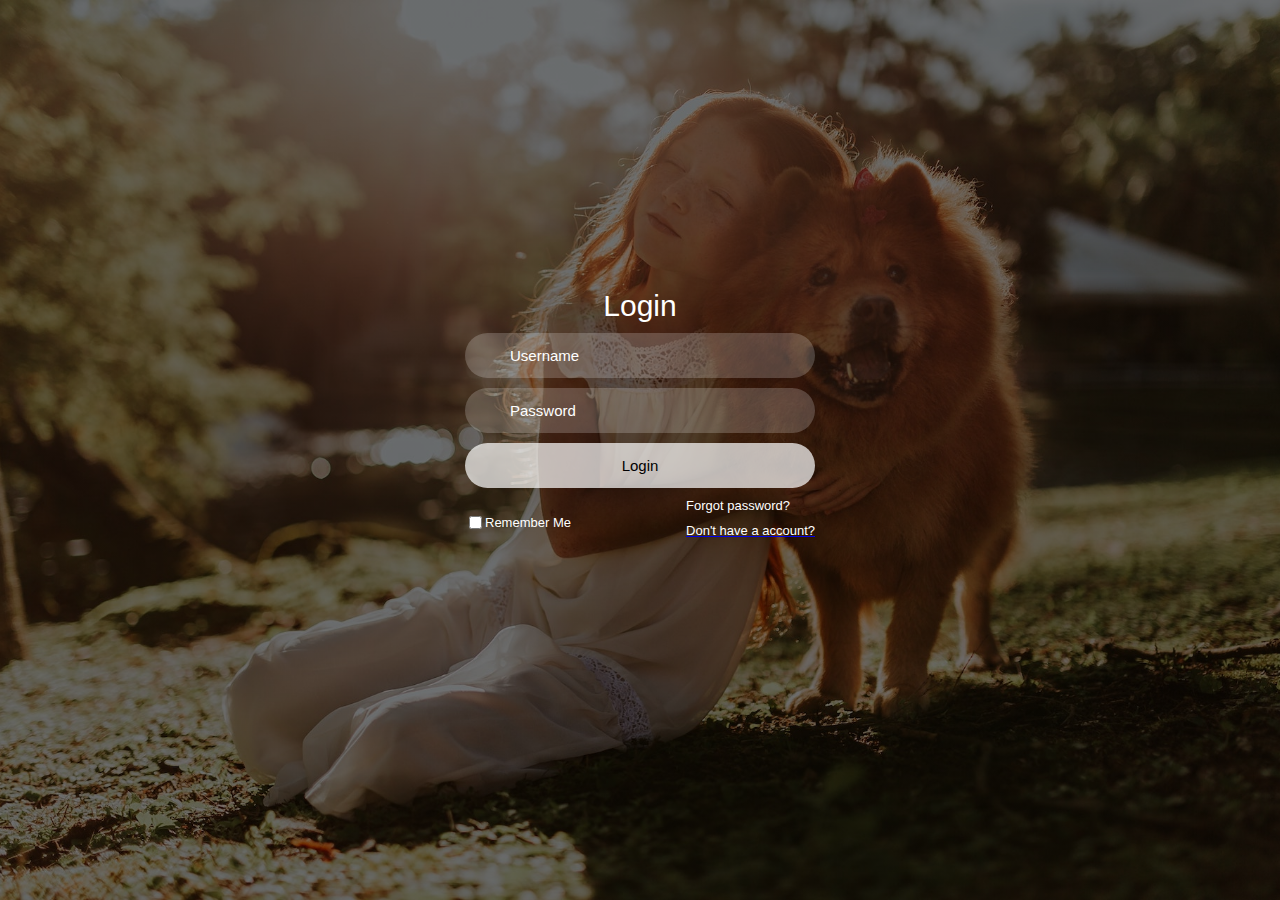
<file: Login.html>
<!DOCTYPE html>
<html lang="en">

<head>
  <meta charset="UTF-8">
  <meta http-equiv="X-UA-Compatible" content="IE=edge">
  <meta name="viewport" content="width=device-width, initial-scale=1.0">
  <link rel="stylesheet" href="./css/Loginstyle.css">
  <title>Login</title>
</head>

<body>
  <div class="box">
    <div class="container">
      <div class="top">
        <header>Login</header>
      </div>
      <form action="Index.html" method="post">
        <div class="input-field">
          <input type="text" class="input" placeholder="Username" name="username"
            pattern="[a-zA-Z0-9._%+-]+@[a-zA-Z0-9.-]+\.[a-zA-Z]{2,}"
            title="Please enter a valid username in the format: username@domain.com" required>
          <i class='bx bx-user'></i>
        </div>
        <div class="input-field">
          <input type="password" class="input" placeholder="Password" name="password"
            pattern="^(?=.*[A-Za-z])(?=.*\d)[A-Za-z\d]{8,}$"
            title="Minimum eight characters, at least one letter and one number" required>
          <i class='bx bx-lock-alt'></i>
        </div>
        <div class="input-field">
          <input type="submit" class="submit" value="Login">
        </div>
      </form>
      <div class="two-col">
        <div class="one">
          <input type="checkbox" id="remember">
          <label for="remember">Remember Me</label>
        </div>
        <div class="two">
          <label><a href="#">Forgot password?</a></label>
          <a href="Signup.html"><span>Don't have a account?</span></a>
        </div>
      </div>
    </div>
  </div>
</body>

</html>
</file>
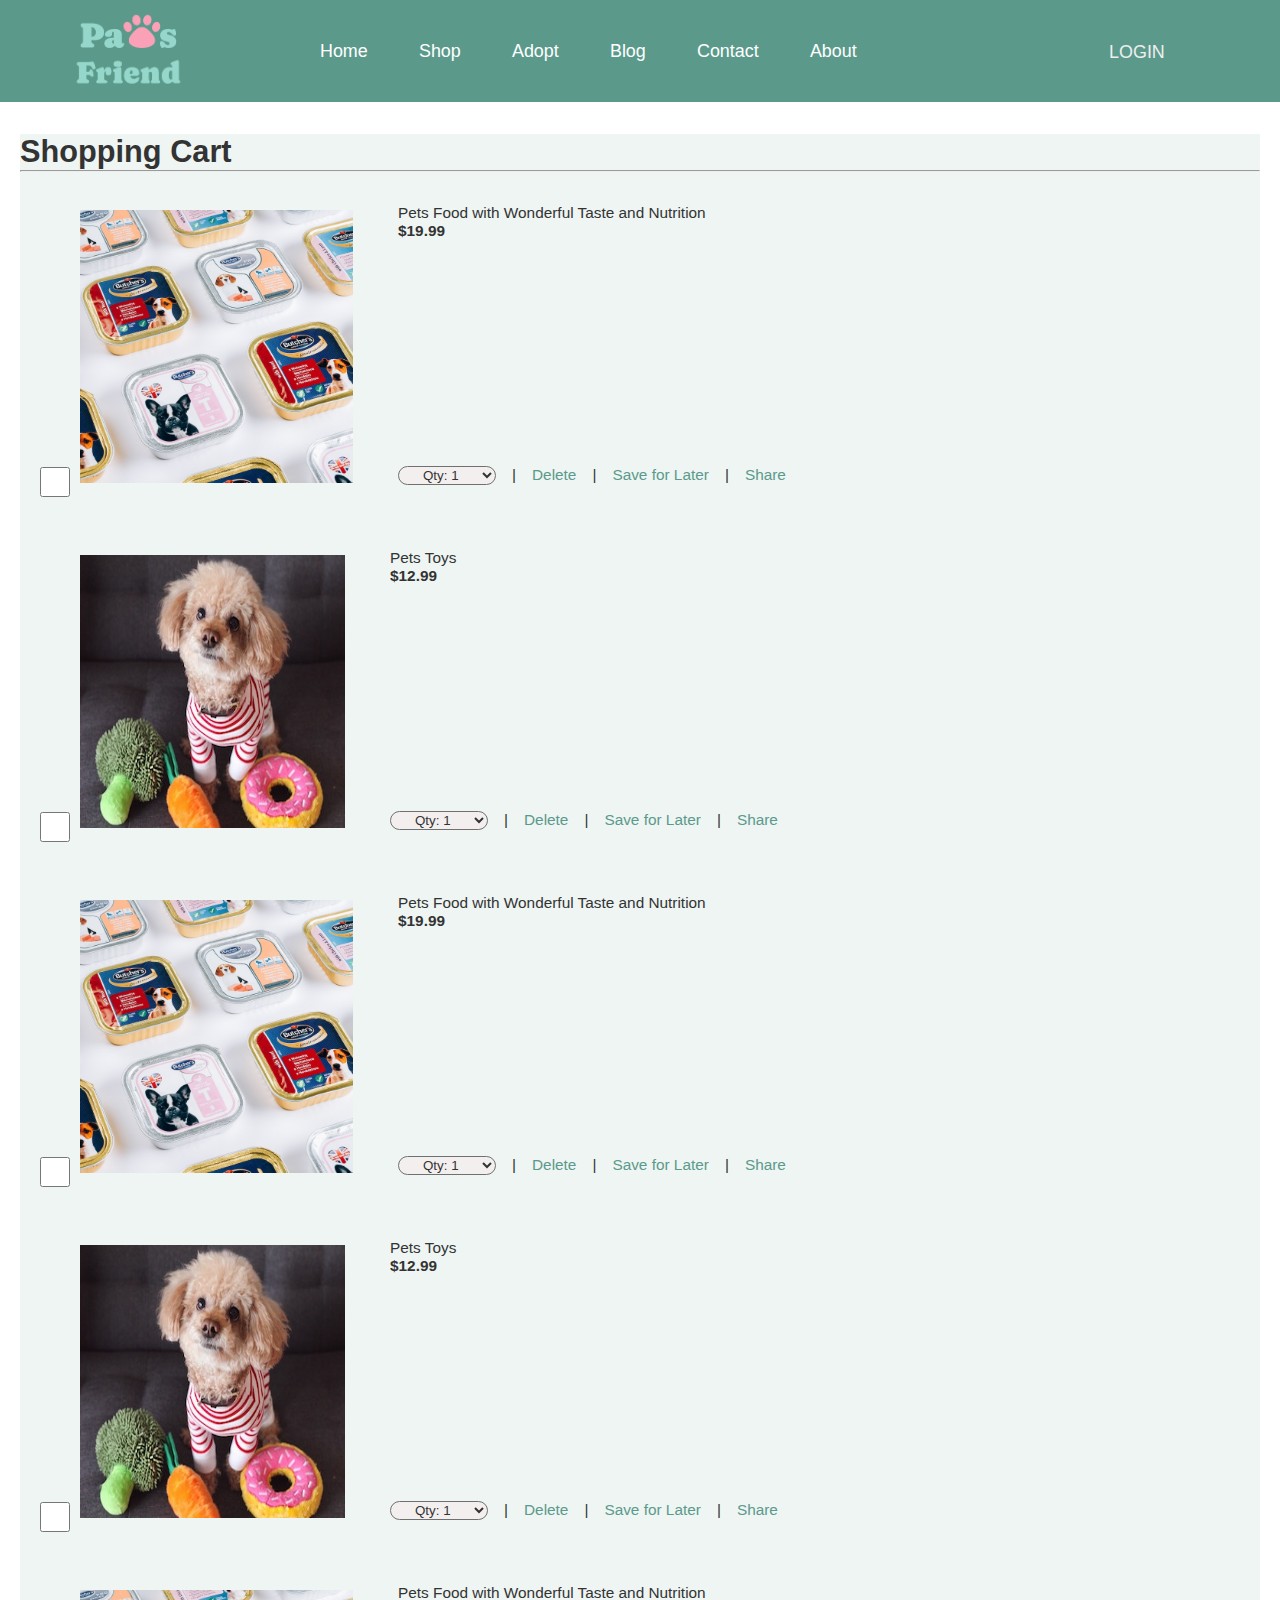
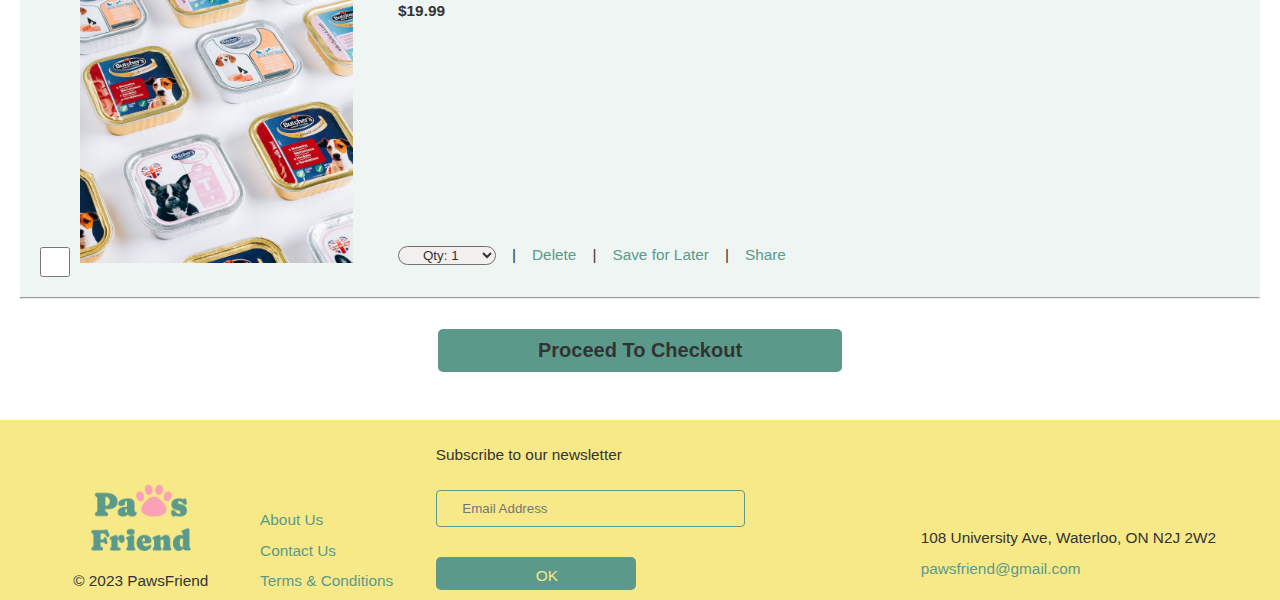
<file: Shopping cart.html>
<!DOCTYPE html>
<html lang="en">

<head>
  <meta charset="UTF-8" />
  <meta name="viewport" content="width=device-width, initial-scale=1.0" />
  <link rel="stylesheet" href="./css/cart.css" />
  <link rel="stylesheet" href="./css/index.css">
  <link rel="stylesheet" href="./css/common.css">
  <title>Shopping cart</title>
  <link rel="shortcut icon" href="./images/logo.png" type="image/x-icon">
</head>

<body>
  <!-- header section start -->
  <header class="header">
    <div class="nav main-w">
      <div class="logo">
        <h1>
          <a href="./index.html" title="PawsFriend">PawsFriend</a>
        </h1>
      </div>

      <!-- nav section start -->
      <nav class="nav-items">
        <ul>
          <li><a href="./index.html">Home</a></li>
          <li class="dropdown">
            <a href="./shop.html" class="dropbtn">Shop</a>
            <div class="drop-content">
              <a href="./shop.html">All</a>
              <a href="./shop.html">Food</a>
              <a href="./shop.html">Accessories</a>
              <a href="./shop.html">Deals</a>
              <a href="./shop.html">Top Sales</a>
            </div>
          </li>
          <li><a href="./adopt.html">Adopt</a></li>
          <li><a href="./blog.html">Blog</a></li>
          <li><a href="./contact.html">Contact</a></li>
          <li><a href="./about.html">About</a></li>
        </ul>
      </nav>
      <!-- nav section end -->

      <div class="nav-right">
        <a class="login" href="Login.html">LOGIN</a>

        <a href="#"><i class="fa-solid fa-cart-shopping"></i></a>
      </div>
    </div>
  </header>
  <div class="p-div">
    <div class="page-heading">
      <h1>Shopping Cart</h1>
    </div>

    <hr />
    <div class="cart-item">
      <div class="div1">
        <input type="checkbox" />
        <img src="./images/details.jpeg" alt="pet food" />
      </div>
      <div class="cart-item-details">
        <div class="txt">
          <p>Pets Food with Wonderful Taste and Nutrition</p>
          <p><strong>$19.99</strong></p>
        </div>
        <div class="select-menu">
          <div class="db">
            <select name="opt" id="opt" class="db-options">
              <option value="1">Qty: 1</option>
              <option value="2">Qty: 2</option>
              <option value="3">Qty: 3</option>
              <option value="4">Qty: 4</option>
            </select>
          </div>
          <div class="options">
            <p>|</p>
            <p>Delete</p>
            <p>|</p>
            <p>Save for Later</p>
            <p>|</p>
            <p>Share</p>
          </div>
        </div>
      </div>
    </div>
    <div class="cart-item">
      <div class="div2">
        <input type="checkbox" />
        <img src="./images/product-fun.jpeg" alt="pet food" />
      </div>
      <div class="cart-item-details">
        <div class="txt">
          <p>Pets Toys</p>
          <p><strong>$12.99</strong></p>
        </div>
        <div class="select-menu">
          <div class="db">
            <select name="opt" id="opt" class="db-options">
              <option value="1">Qty: 1</option>
              <option value="2">Qty: 2</option>
              <option value="3">Qty: 3</option>
              <option value="4">Qty: 4</option>
            </select>
          </div>
          <div class="options">
            <p>|</p>
            <p>Delete</p>
            <p>|</p>
            <p>Save for Later</p>
            <p>|</p>
            <p>Share</p>
          </div>
        </div>
      </div>
    </div>
    <div class="cart-item">
      <div class="div1">
        <input type="checkbox" />
        <img src="./images/details.jpeg" alt="pet food" />
      </div>
      <div class="cart-item-details">
        <div class="txt">
          <p>Pets Food with Wonderful Taste and Nutrition</p>
          <p><strong>$19.99</strong></p>
        </div>
        <div class="select-menu">
          <div class="db">
            <select name="opt" id="opt" class="db-options">
              <option value="1">Qty: 1</option>
              <option value="2">Qty: 2</option>
              <option value="3">Qty: 3</option>
              <option value="4">Qty: 4</option>
            </select>
          </div>
          <div class="options">
            <p>|</p>
            <p>Delete</p>
            <p>|</p>
            <p>Save for Later</p>
            <p>|</p>
            <p>Share</p>
          </div>
        </div>
      </div>
    </div>
    <div class="cart-item">
      <div class="div2">
        <input type="checkbox" />
        <img src="./images/product-fun.jpeg" alt="pet food" />
      </div>
      <div class="cart-item-details">
        <div class="txt">
          <p>Pets Toys</p>
          <p><strong>$12.99</strong></p>
        </div>
        <div class="select-menu">
          <div class="db">
            <select name="opt" id="opt" class="db-options">
              <option value="1">Qty: 1</option>
              <option value="2">Qty: 2</option>
              <option value="3">Qty: 3</option>
              <option value="4">Qty: 4</option>
            </select>
          </div>
          <div class="options">
            <p>|</p>
            <p>Delete</p>
            <p>|</p>
            <p>Save for Later</p>
            <p>|</p>
            <p>Share</p>
          </div>
        </div>
      </div>
    </div>
    <div class="cart-item">
      <div class="div1">
        <input type="checkbox" />
        <img src="./images/details.jpeg" alt="pet food" />
      </div>
      <div class="cart-item-details">
        <div class="txt">
          <p>Pets Food with Wonderful Taste and Nutrition</p>
          <p><strong>$19.99</strong></p>
        </div>
        <div class="select-menu">
          <div class="db">
            <select name="opt" id="opt" class="db-options">
              <option value="1">Qty: 1</option>
              <option value="2">Qty: 2</option>
              <option value="3">Qty: 3</option>
              <option value="4">Qty: 4</option>
            </select>
          </div>
          <div class="options">
            <p>|</p>
            <p>Delete</p>
            <p>|</p>
            <p>Save for Later</p>
            <p>|</p>
            <p>Share</p>
          </div>
        </div>
      </div>
    </div>
    <hr />
  </div>
  <div class="btn">
    <button type="button"><strong>Proceed To Checkout</strong></button>
  </div>
  <footer>
    <div class="footer main-w">
      <div class="copyright">
        <p>&copy; 2023 PawsFriend</p>
      </div>
      <div class="terms">
        <a href="#">About Us</a>
        <a href="#">Contact Us</a>
        <a href="#">Terms & Conditions</a>
      </div>
      <div class="subscribe">
        <p>Subscribe to our newsletter</p>
        <form class="sub-form">
          <input type="email" name="email" placeholder="Email Address">
          <button class="btn-green btn-small" type="submit">OK</button>

        </form>
      </div>
      <div class="contact">
        <p>108 University Ave, Waterloo, ON N2J 2W2</p>
        <!-- <p>519-885-0300</p> -->
        <p class="email"><a href="mailto:pawsfriend@gmail.com" target="_blank">pawsfriend@gmail.com</a></p>
        <div class="media">
          <a href="#"><i class="fa-brands fa-facebook-f"></i></a>
          <a href="#"><i class="fa-brands fa-x-twitter"></i></a>
          <a href="#"><i class="fa-brands fa-instagram"></i></a>
        </div>
      </div>
    </div>
  </footer>
</body>

</html>
</file>
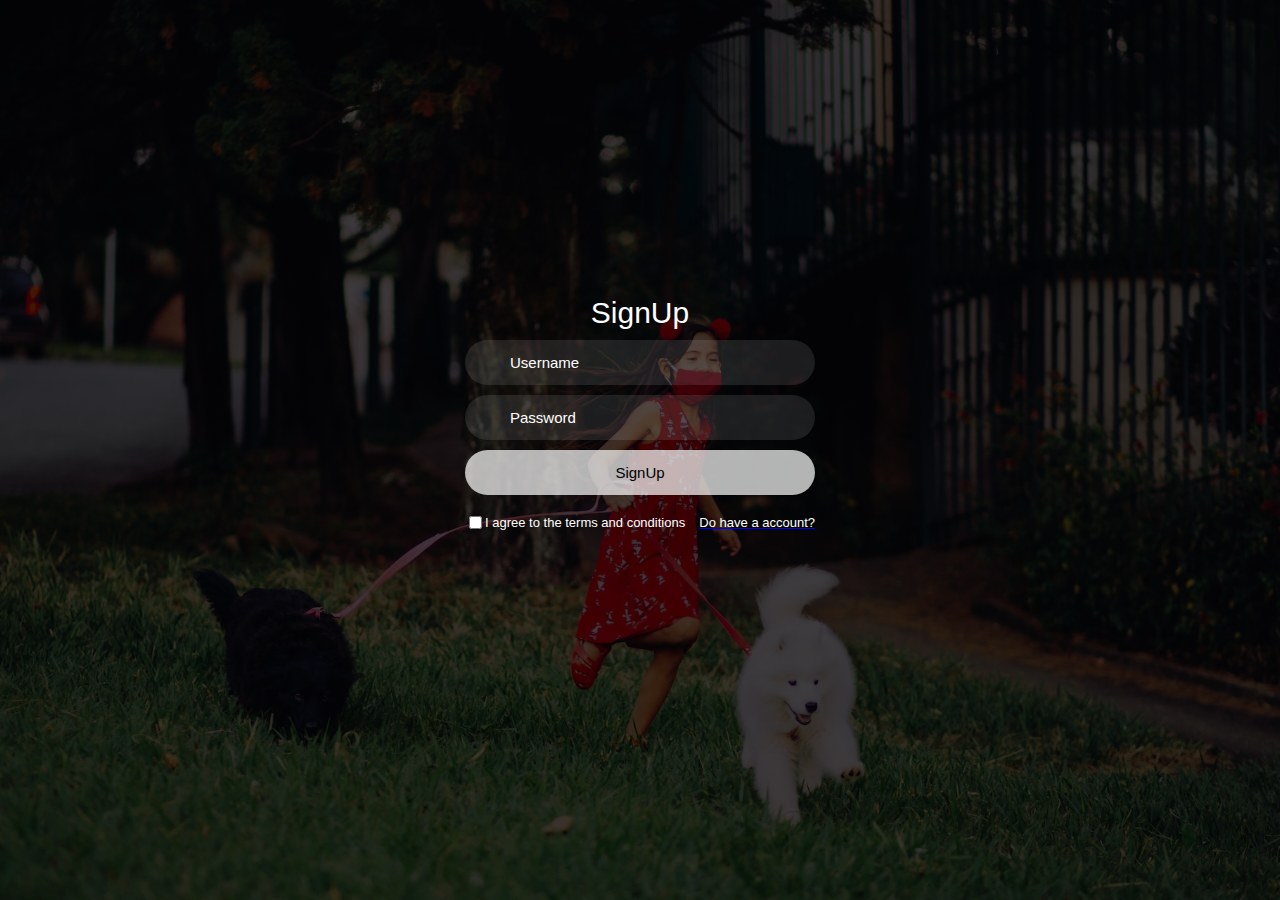
<file: Signup.html>
<!DOCTYPE html>
<html lang="en">

<head>
  <meta charset="UTF-8">
  <meta http-equiv="X-UA-Compatible" content="IE=edge">
  <meta name="viewport" content="width=device-width, initial-scale=1.0">
  <link rel="stylesheet" href="./css/SignUpstyle.css">
  <title>SignUp</title>
</head>

<body>
  <div class="box">
    <div class="container">
      <div class="top">
        <header>SignUp</header>
      </div>
      <form action="Index.html" method="post">
        <div class="input-field">
          <input type="text" class="input" placeholder="Username" name="username"
            pattern="[a-zA-Z0-9._%+-]+@[a-zA-Z0-9.-]+\.[a-zA-Z]{2,}"
            title="Please enter a valid username in the format: username@domain.com" required>
          <i class='bx bx-user'></i>
        </div>
        <div class="input-field">
          <input type="password" class="input" placeholder="Password" name="password"
            pattern="^(?=.*[A-Za-z])(?=.*\d)[A-Za-z\d]{8,}$"
            title="Minimum eight characters, at least one letter and one number" required>
          <i class='bx bx-lock-alt'></i>
        </div>
        <div class="input-field">
          <input type="submit" class="submit" value="SignUp">
        </div>
      </form>
      <div class="two-col">
        <div class="one">
          <input type="checkbox" id="remember">
          <label for="remember">I agree to the terms and conditions</label>
        </div>
        <a href="Login.html"><span>Do have a account?</span></a>
      </div>
    </div>
  </div>
  </div>
</body>

</html>
</file>
<file: css/Loginstyle.css>
@import url('https://fonts.googleapis.com/css2?family=Nunito:wght@400;600;800&display=swap');

* {
  font-family: 'poppins', sans-serif;
}

body {
  background-image: linear-gradient(rgba(0, 0, 0, 0.5), rgba(0, 0, 0, 0.5)), url(../images/loginbg.jpg);
  background-size: cover;
  background-position: center;
  background-attachment: fixed;
  background-repeat: no-repeat;
  background-color: rgba(0, 0, 0, 0.5);
}

.box {
  display: flex;
  justify-content: center;
  align-items: center;
  min-height: 90vh;
}

.container {
  width: 350px;
  display: flex;
  flex-direction: column;
  padding: 0 15px 0 15px;
}

span {
  color: #fff;
  font-size: small;
  display: flex;
  justify-content: center;
  padding: 10px 0 10px 0;
}

header {
  color: #fff;
  font-size: 30px;
  display: flex;
  justify-content: center;
  padding: 10px 0 10px 0;
}

.input-field .input {
  height: 45px;
  width: 87%;
  border: none;
  border-radius: 30px;
  color: #fff;
  font-size: 15px;
  padding: 0 0 0 45px;
  background: rgba(255, 255, 255, 0.2);
  outline: none;
}

i {
  position: relative;
  top: -33px;
  left: 17px;
  color: #fff;
}

::-webkit-input-placeholder {
  color: #fff;
}

.submit {
  border: none;
  border-radius: 30px;
  font-size: 15px;
  height: 45px;
  outline: none;
  width: 100%;
  color: black;
  background: rgba(255, 255, 255, 0.7);
  cursor: pointer;
  transition: 0.3s;
}

.submit:hover {
  box-shadow: 1px 5px 7px 1px rgba(0, 0, 0, 0.2);
}

.two-col {
  display: flex;
  flex-direction: row;
  justify-content: space-between;
  color: #fff;
  font-size: small;
  margin-top: 10px;
  align-items: center;
}

.one {
  display: flex;
  align-items: center;
}

label a {
  text-decoration: none;
  color: #fff;
}

.input-field+.input-field {
  margin-top: 10px;
}
</file>
<file: css/cart.css>
.p-div {
  background-color: #eef5f3;
  margin: 0px 20px;
  font-family: Arial, Helvetica, sans-serif;
  margin-top: 2rem;
  
}

.div1 {
  display: flex;
  align-items: center;
  padding: 20px;
}
.div2 {
  display: flex;
  align-items: center;
  padding: 20px;
}
.txt {
  display: grid;
}

input[type="checkbox"] {
  height: 30px;
  width: 30px;
  margin-top: 275px;
}

.div1 img {
  height: 300px;
  padding: 15px 25px 12px 10px;
}
.div2 img {
  height: 300px;
  width: 300px;
  padding: 15px 25px 12px 10px;
  background-position:cover;
}

.options {
  display: flex;
  justify-content: center;
  gap: 1rem;
}

.options p:nth-child(2n) {
  color: #5b9a8b;
}

.db {
  display: flex;
  justify-content: center;
}

.db-options {
  padding: 0px 20px 0px 20px;
  border-radius: 10px;
  background-color: #f4efef;
  border-color: #707070;
}

.cart-item {
  display: flex;
}

.cart-item-details {
  display: flex;
  flex-direction: column;
  justify-content: space-between;
  padding: 2rem 0px 2rem 0px;
}

.select-menu {
  display: flex;
  gap: 1rem;
  justify-content: center;
}
button{background-color:#5B9A8B;
    border-color: #5B9A8B;
    border-radius: 5px;
    padding: 10px 100px 10px 100px;
    margin-top: 30px;
color: white;
font-size: 20px;}

.btn{
display: flex;
align-items: center;
padding-bottom:3rem ;
justify-content:center;}
</file>
<file: css/index.css>
/* banner */
.banner video {
  width: 100%;
}

/* item lists */
.deals,
.toys,
.adopt,
.adopt-deals,
.blog,
.location,
.bottom-img {
  position: relative;
  margin-top: 7%;
}

.arrow-l,
.arrow-r {
  display: none;
  position: absolute;
  top: 9vw;
  z-index: 2;
}

.arrow-l {
  left: -15px;
}

.arrow-r {
  right: -15px;
}

.lists-box a i {
  background-color: #5b9a8b;
  color: #fff;
  padding: 10px 12px;
  border-radius: 6px;
}

.item-lists {
  position: relative;
  display: flex;
  gap: 2vw;
  overflow: hidden;
}

.item {
  width: 20vw;
}

.item-img {
  position: relative;
  margin-bottom: 1.4vw;
}

.item-img img {
  width: 100%;
}

.deal-label,
.sales-label {
  position: absolute;
  top: 10px;
  right: 10px;
  padding: 4px 8px;
  color: #fff;
  font-size: 0.8vw;
}

.deal-label {
  background-color: #c81623;
}

.sales-label {
  background-color: #F58A0D;
}

.price {
  font-size: 1vw;
  font-weight: 700;
  margin-top: 0.4vw;
}

/* adopt pets */
.adopt-lists {
  display: flex;
  justify-content: space-between;
  margin-top: 2vw;
}

.adopt-pet {
  position: relative;
  width: 24vw;
}

.adopt-pet img {
  width: 100%;
  border-radius: 50%
}

.adopt-title {
  position: absolute;
  bottom: 10px;
  left: 50%;
  transform: translate(-50%, -50%);
  color: #fff;
}

/* adopt deals */
.adopt-deals {
  display: flex;
}

.adopt-d-img {
  width: 50%;
}

.adopt-d-img img {
  width: 100%;
}

.adopt-d-info {
  display: flex;
  flex-direction: column;
  justify-content: space-around;
  /* gap: 2vw; */
  align-items: center;
  width: 50%;
  background-color: #5b9a8b;
}

.adopt-d-info h2 {
  margin-top: 2vw;
  font-size: 2vw;
  color: #fff;
}

.adopt-d-info em {
  font-size: 2.2vw;
  font-weight: 700;
  color: #f7e987;
}

.adopt-d-info p {
  margin-left: auto;
  padding-right: 1vw;
  color: #eee;
}

/* blog section */
.blog-lists {
  display: grid;
  grid-template-columns: 1fr 1fr;
  row-gap: 3vw;
  column-gap: 6vw;

}

.b-card1,
.b-card3 {
  justify-self: start;
}

.b-card2,
.b-card4 {
  justify-self: end;
}

.blog-card img {
  width: 100%;
  border-radius: 10px;
  margin-bottom: 1vw;
}

/* location section */
.location-card {
  display: grid;
  grid-template-columns: 60% auto;
  gap: 2vw;
}

.map-img {
  grid-row: 1/ 3;
}

.image-container img {
  width: 100%;
}

.contact-info p {
  line-height: 2vw;
}

/* set responsive */
@media only screen and (max-width:770px) {
  .item {
    width: 26vw;
  }
}
</file>
<file: css/SignUpstyle.css>
@import url('https://fonts.googleapis.com/css2?family=Nunito:wght@400;600;800&display=swap');

* {
  font-family: 'poppins', sans-serif;
}

body {
  background-image: linear-gradient(rgba(0, 0, 0, 0.75), rgba(0, 0, 0, 0.75)), url(../images/sop.jpg);
  background-size: cover;
  background-position: center;
  background-attachment: fixed;
  background-repeat: no-repeat;
  background-color: rgba(0, 0, 0, 0.5);
}

.box {
  display: flex;
  justify-content: center;
  align-items: center;
  min-height: 90vh;
}

.container {
  width: 350px;
  display: flex;
  flex-direction: column;
  padding: 0 15px 0 15px;
}

span {
  color: #fff;
  font-size: small;
  display: flex;
  justify-content: center;
  padding: 10px 0 10px 0;
}

header {
  color: #fff;
  font-size: 30px;
  display: flex;
  justify-content: center;
  padding: 10px 0 10px 0;
}

.input-field .input {
  height: 45px;
  width: 87%;
  border: none;
  border-radius: 30px;
  color: #fff;
  font-size: 15px;
  padding: 0 0 0 45px;
  background: rgba(255, 255, 255, 0.1);
  outline: none;
}

i {
  position: relative;
  top: -33px;
  left: 17px;
  color: #fff;
}

::-webkit-input-placeholder {
  color: #fff;
}

.submit {
  border: none;
  border-radius: 30px;
  font-size: 15px;
  height: 45px;
  outline: none;
  width: 100%;
  color: black;
  background: rgba(255, 255, 255, 0.7);
  cursor: pointer;
  transition: 0.3s;
}

.submit:hover {
  box-shadow: 1px 5px 7px 1px rgba(0, 0, 0, 0.2);
}

.two-col {
  display: flex;
  flex-direction: row;
  justify-content: space-between;
  color: #fff;
  font-size: small;
  margin-top: 10px;
  align-items: center;
}

.one {
  display: flex;
  align-items: center;
}

label a {
  text-decoration: none;
  color: #fff;
}

.input-field+.input-field {
  margin-top: 10px;
}
</file>
<file: css/common.css>
/* style reset */
* {
  margin: 0;
  padding: 0;
  /* css3 box model */
  box-sizing: border-box;
  color: #333;
}

em,
i {
  font-style: normal
}

li {
  list-style: none;
}

img {
  border: 0;
  vertical-align: middle;
}

button {
  cursor: pointer;
}

a {
  color: #666;
  text-decoration: none;
}

button:hover,
a:hover {
  filter: brightness(120%);
}

::-webkit-scrollbar {
  display: none;
}

button,
input,
textarea {
  outline: none;
  border: 0;
}

textarea {
  resize: none;
}

body {
  font-family: Arial, Helvetica, sans-serif;
  font-size: 1.2vw;
}

h3 {
  margin-bottom: 1.4vw;
}

h4,
h5 {
  font-weight: 500;
}

/* button */
.btn-normal {
  width: 14vw;
  height: 3vw;
  font-size: 1.4vw;
  border: none;
}

.btn-small {
  width: 3vw;
  height: 2.6vw;
  font-size: 1.2vw;
  border: none;
}

.btn-green {
  background-color: #5b9a8b;
  color: #f7e987;
}

.btn-yellow {
  background-color: #f7e987;
  color: #5b9a8b;
}

/* main */
.main-w {
  width: 90%;
  margin: 0 auto;
}

.main {
  display: flex;
  flex-direction: column;
}

/* header section*/
header {
  background-color: #5b9a8b;

}

.nav {
  display: flex;
  align-items: center;
  gap: 8vw;
  height: 8vw;
}

.logo a {
  display: block;
  width: 10vw;
  height: 6vw;
  background: url(../images/logo-header.png) no-repeat left/contain;
  /* background-size: contain; */
  font-size: 0;
}

/* dropdown part */
.dropdown {
  position: relative;
  display: inline-block;
}

.drop-content {
  display: none;
  position: absolute;
  left: -1.6vw;
  width: 10vw;
  height: 16vw;
  background-color: #00000050;
  z-index: 1;
}

.nav-items .drop-content a {
  text-align: center;
  display: block;
  margin-top: 1.4vw;
  font-size: 1.2vw;
  font-weight: 500;
  color: #fff;
}

.dropdown:hover .drop-content {
  display: block;
}

/* nav items */

.nav-items>ul>li {
  float: left;
}

.nav-items ul li a {
  font-size: 1.4vw;
  padding: 0 2vw;
  color: #fff;
}

.nav-items ul li a:hover {
  color: #f7e987;
}

.nav-right {
  margin-left: auto;
}

.nav-right a {
  font-size: 1.4vw;
  color: #eee;
  margin-right: 2vw;
}

.nav-right a i {
  font-size: 1.6vw;
  color: #eee;
}


/* banner image */
.banner img {
  width: 100%;
}

/* bottom image */
.bottom-img img {
  width: 100%;
}

/* footer section */
footer {
  height: 14vw;
  background-color: #f7e987;
}

.footer {
  padding-top: 2vw;
  display: flex;
  justify-content: space-between;
  align-items: flex-end;
  color: #5b9a8b;
}

.copyright {
  width: 12vw;
  background: url(../images/logo.png) no-repeat top/80%;
  text-align: center;
}

.copyright p {
  margin-top: 7vw;
}

.terms {
  display: flex;
  flex-direction: column;
  gap: 1vw;

}

.terms a {
  color: #5b9a8b;
}

.sub-form {
  margin-top: 2vw;
}

.sub-form input {
  width: 70%;
  padding: 0.8vw 2vw;
  border: 1px solid #5b9a8b;
  border-radius: 4px;
  background-color: transparent;
  margin-right: 8px;
}

.contact {
  display: flex;
  flex-direction: column;
  gap: 1vw;
}

.email a,
.media a i {
  color: #5b9a8b;
}

.media {
  width: 40%;
  display: flex;
  justify-content: space-between;
  margin-left: auto;
}

/* responsive */
@media only screen and (max-width:770px) {
  .sub-form input {
    font-size: 1vw;
    width: 70%;
    margin-right: 8px;
  }
}
</file>
